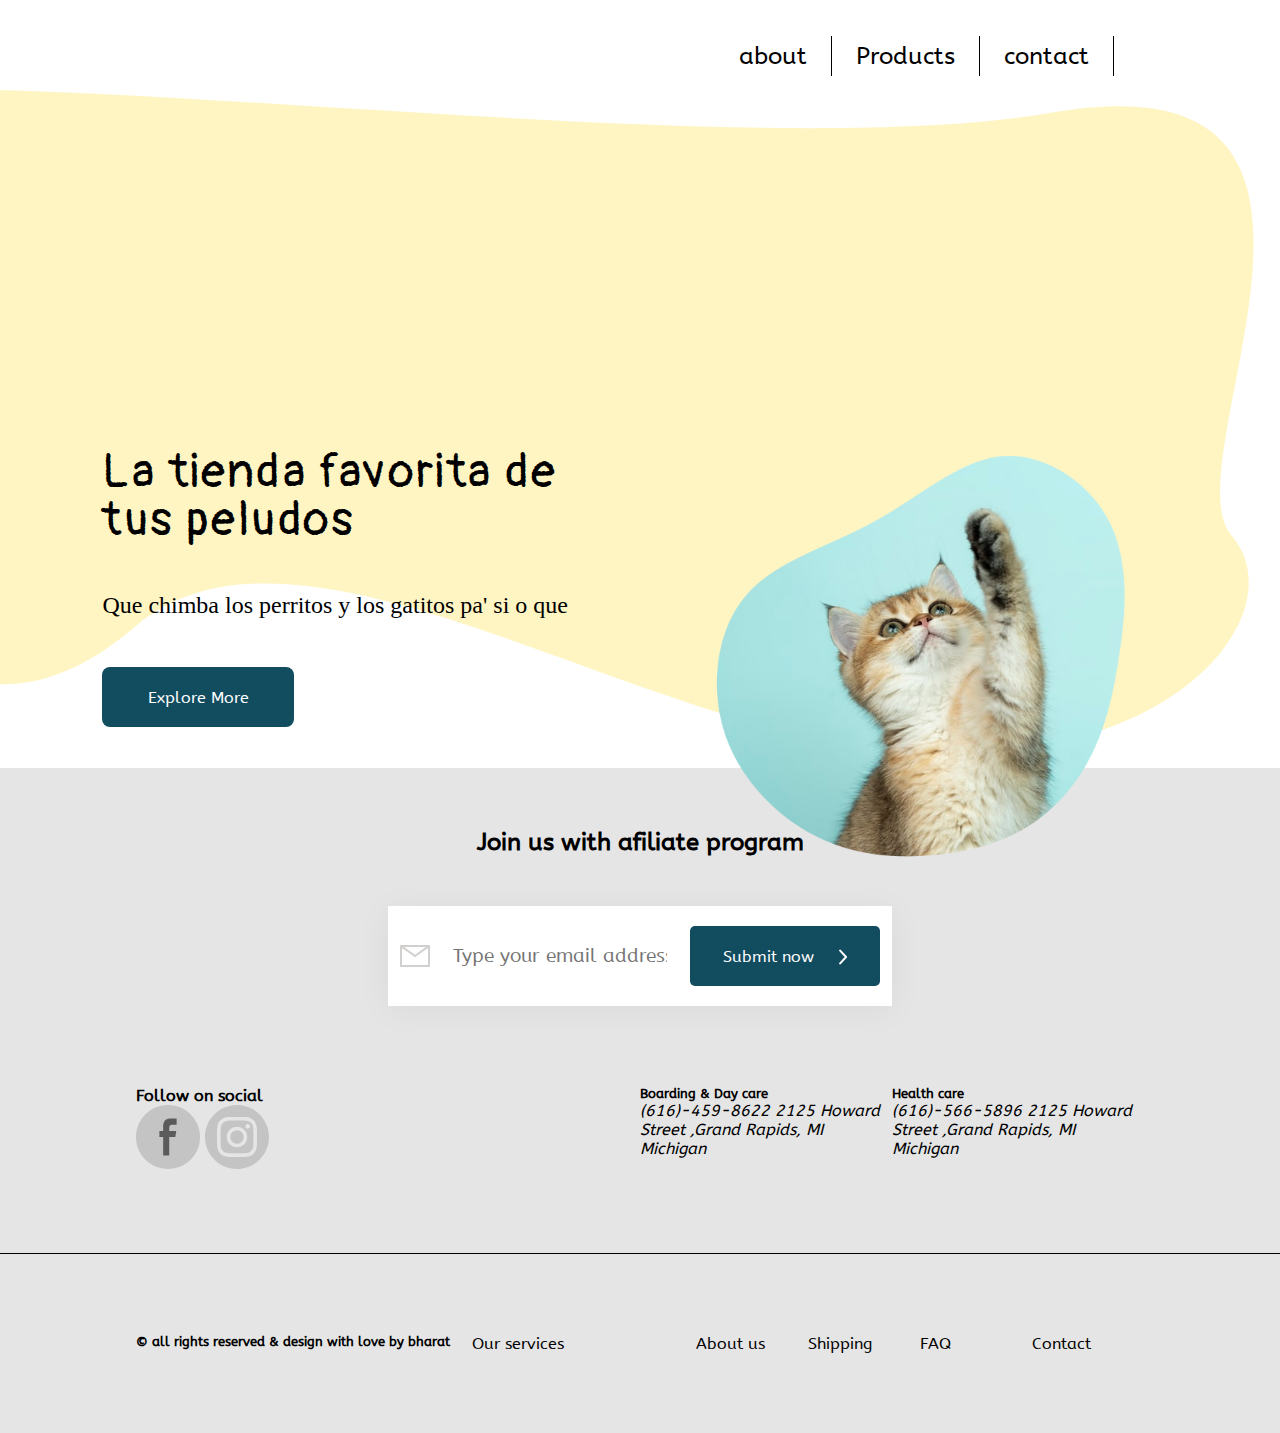
<file: index.html>
<!DOCTYPE html>
<html lang="es">
<head>
  <meta charset="UTF-8">
  <meta http-equiv="X-UA-Compatible" content="IE=edge">
  <meta name="viewport" content="width=device-width, initial-scale=1.0">
  <title>Animale Mascotas</title>
  <link rel="stylesheet" href="./styles.css">
</head>
<body>
  <header>
    <nav class="nav">
      <ul>
        <li>
            about
        </li>
        <li>
            Products
        </li>
        <li>
            contact
        </li>
      </ul>
    </nav>

    <!-- Here goes the banner -->
    <div class="cover">
      <img src="images/banner_background.svg"/>
      <img id="img-cat" src="images/cat-image.png"/>

      <div class="container__info">
        <h1>La tienda favorita de tus peludos</h1>
        <p>Que chimba los perritos y los gatitos pa' si o que</p>
        <button>Explore More</button>
      </div>
    </div>
  </header>

  <!-- Here goes the footer -->
  <footer>
    <h2 class="footer-mesage">
      Join us with afiliate program
    </h2>
    <div class="footer-input">
       <img src="images/footer-input-icon.svg" width="30px">
       <input type="text" placeholder="Type your email address">
         <button class="btn-submit">Submit now
           <img class="footer-btn-img" src="images/footer-btn-icon.svg">
         </button>
    </div>
    <div class="footer-info">
         <div>
            <strong>Follow on social</strong>
           <div>
             <img src="images/social-facebook-icon.svg" width="64px">
             <img src="images/social-instagram-icon.svg" width="64px">
           </div>
         </div>
        <div>
            <h5>Boarding & Day care</h5>
            <address>
                (616)-459-8622
                2125  Howard Street ,Grand Rapids, MI  Michigan
            </address>
        </div>
        <div>
            <h5>Health care</h5>
              <address>
                (616)-566-5896
                2125  Howard Street ,Grand Rapids, MI  Michigan
              </address>
        </div>
    </div>
    <span class="footer-span"></span>
    <div class="footer-bottom">
         <div>
             <h5>© all rights reserved &  design  with love by bharat</h5>
         </div>
         <div>Our services</div>
         <div>About us</div>
         <div>Shipping</div>
         <div>FAQ</div>
         <div>Contact</div>
    </div>
</footer>
</body>
</html>
</file>
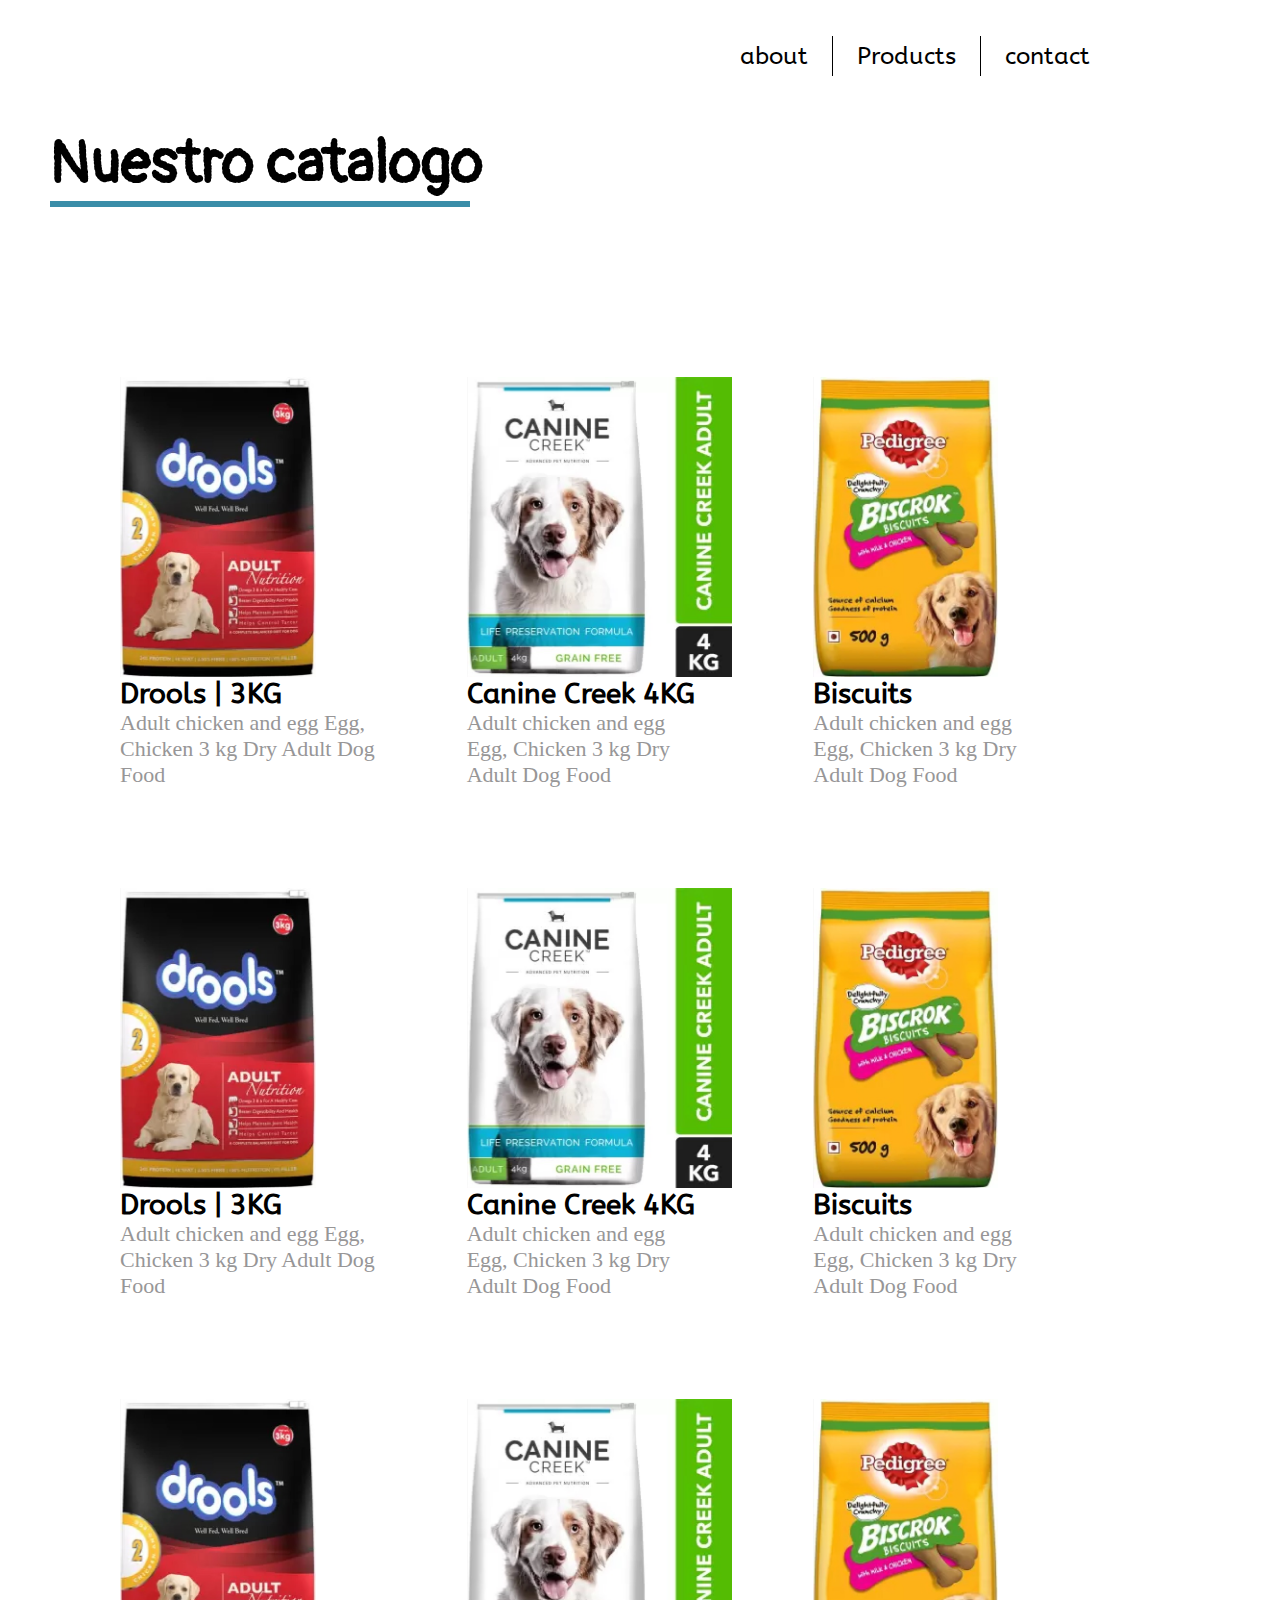
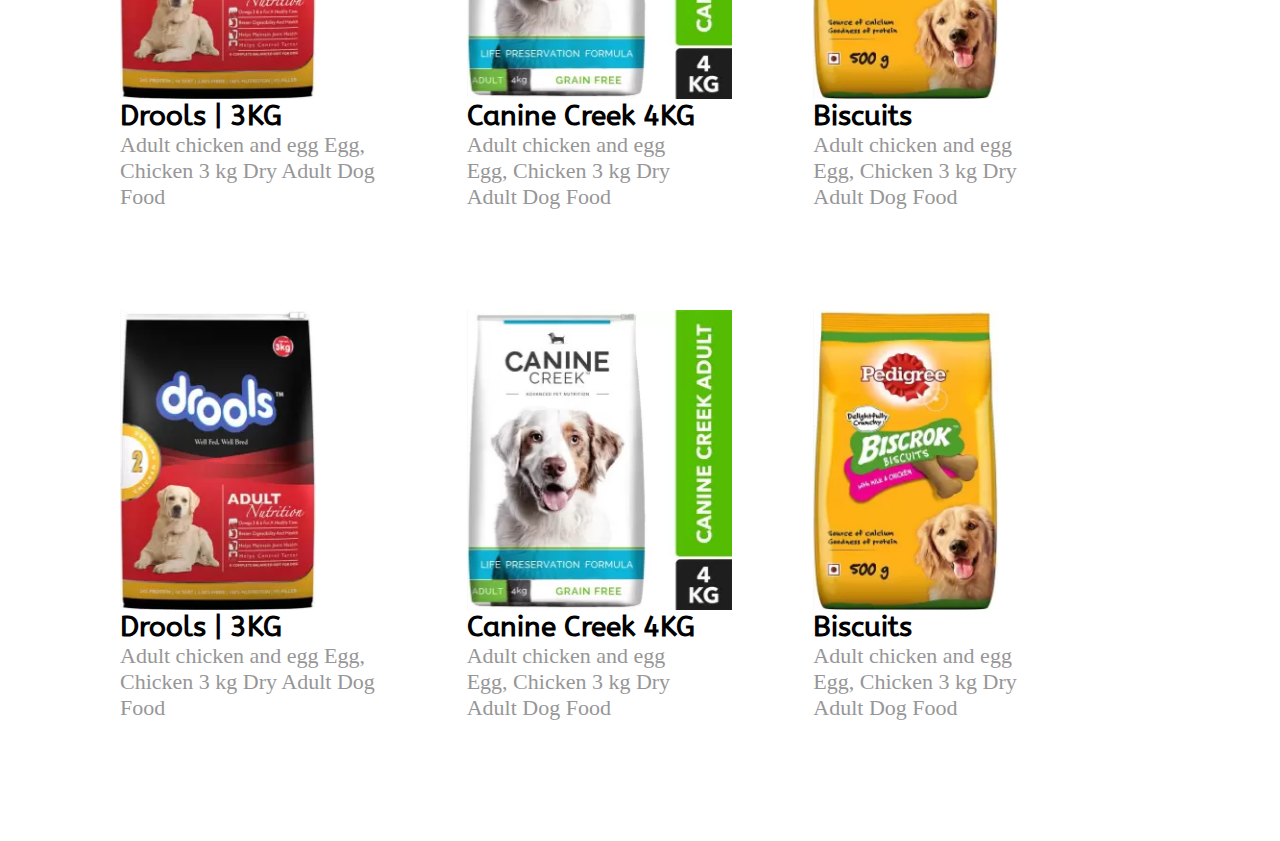
<file: catalogue.html>
<!DOCTYPE html>
<html lang="en">
<head>
    <meta charset="UTF-8">
    <meta http-equiv="X-UA-Compatible" content="IE=edge">
    <meta name="viewport" content="width=device-width, initial-scale=1.0">
    <title>Catalogo</title>
    <link rel="stylesheet" href="./stylesCa.css"/>
</head>
<body>
    <header>
        <nav class="nav">
            <ul>
              <li>
                <a>
                  about
                </a>
              </li>
              <li>
                <a>
                  Products
                </a>
              </li>
              <li>
                <a>
                  contact
                </a>
              </li>
            </ul>
          </nav>
    </header>
    <main>
        <div class="catalogue-container">
            <h1 class="catalogue">Nuestro catalogo<br></h1>
            <div class="divider"></div>
        </div>
        <section class="container">
            <img class="container-product1" src="./images/product1.PNG" alt="Product 1">
            <figcaption class="product1-caption"><strong>Drools | 3KG</strong></figcaption>
            <img class="container-product2" src="./images/product2.PNG" alt="product2">
            <figcaption class="product2-caption"><strong>Canine Creek 4KG</strong></figcaption>
            <img class="container-product3" src="./images/product3.PNG" alt="Product 3">
            <figcaption class="product3-caption"><strong>Biscuits</strong></figcaption>
            <div class="product1-description">
                Adult chicken and egg Egg, Chicken 3 kg Dry Adult Dog Food
            </div>
            <div class="product2-description">
                Adult chicken and egg Egg, Chicken 3 kg Dry Adult Dog Food
            </div>
            <div class="product3-description">
                Adult chicken and egg Egg, Chicken 3 kg Dry Adult Dog Food
            </div>
            <img class="container-product4" src="./images/product1.PNG" alt="Product 1">
            <figcaption class="product4-caption"><strong>Drools | 3KG</strong></figcaption>
            <img class="container-product5" src="./images/product2.PNG" alt="product2">
            <figcaption class="product5-caption"><strong>Canine Creek 4KG</strong></figcaption>
            <img class="container-product6" src="./images/product3.PNG" alt="Product 3">
            <figcaption class="product6-caption"><strong>Biscuits</strong></figcaption>
            <div class="product4-description">
                Adult chicken and egg Egg, Chicken 3 kg Dry Adult Dog Food
            </div>
            <div class="product5-description">
                Adult chicken and egg Egg, Chicken 3 kg Dry Adult Dog Food
            </div>
            <div class="product6-description">
                Adult chicken and egg Egg, Chicken 3 kg Dry Adult Dog Food
            </div>
            <img class="container-product7" src="./images/product1.PNG" alt="Product 1">
            <figcaption class="product7-caption"><strong>Drools | 3KG</strong></figcaption>
            <img class="container-product8" src="./images/product2.PNG" alt="product2">
            <figcaption class="product8-caption"><strong>Canine Creek 4KG</strong></figcaption>
            <img class="container-product9" src="./images/product3.PNG" alt="Product 3">
            <figcaption class="product9-caption"><strong>Biscuits</strong></figcaption>
            <div class="product7-description">
                Adult chicken and egg Egg, Chicken 3 kg Dry Adult Dog Food
            </div>
            <div class="product8-description">
                Adult chicken and egg Egg, Chicken 3 kg Dry Adult Dog Food
            </div>
            <div class="product9-description">
                Adult chicken and egg Egg, Chicken 3 kg Dry Adult Dog Food
            </div>
            <img class="container-product10" src="./images/product1.PNG" alt="Product 1">
            <figcaption class="product10-caption"><strong>Drools | 3KG</strong></figcaption>
            <img class="container-product11" src="./images/product2.PNG" alt="product2">
            <figcaption class="product11-caption"><strong>Canine Creek 4KG</strong></figcaption>
            <img class="container-product12" src="./images/product3.PNG" alt="Product 3">
            <figcaption class="product12-caption"><strong>Biscuits</strong></figcaption>
            <div class="product10-description">
                Adult chicken and egg Egg, Chicken 3 kg Dry Adult Dog Food
            </div>
            <div class="product11-description">
                Adult chicken and egg Egg, Chicken 3 kg Dry Adult Dog Food
            </div>
            <div class="product12-description">
                Adult chicken and egg Egg, Chicken 3 kg Dry Adult Dog Food
            </div>
        </section>
    </main>
</body>
</html>
</file>
<file: styles.css>
@font-face {
    font-family: ABeeZee;
    src: url(fonts/ABeeZee/ABeeZee-Regular.ttf);
}

@font-face {
    font-family: Pangolin;
    src: url(fonts/Pangolin/Pangolin-Regular.ttf);
}

* {
    box-sizing: border-box;
    font-family: ABeeZee;
    margin: 0;
    padding: 0;
}


html {
    font-size: 9px;
}

@media (min-width: 769px) {
    html {
        font-size: 16px;
    }

    .container__info {
        width: 40%;
    }

    .container__info h1 {
        min-width: 200px;
    }
}

@media (min-width: 1441px) {
    html {
        font-size: 24px;
    }
}

button {
    background: #124C5F;
    border-radius: 0.5em;
    font-size: 1em;
    font-family: ABeeZee;
    color: #FFFFFF;
    height: 3.75em;
    width: 12em;
    border: none;
}

.nav ul {
    color: black;
    display: flex;
    justify-content: flex-end;
    list-style-type: none;
    font-size: 1.5em;
    padding-right: 13%;
    padding-top: 1.5em;
}

.nav ul li {
    align-items: center;
    border-right: 1px solid black;
    display: flex;
    height: 40px;
    justify-content: center;
    width: auto;
    padding: 0 1em;
}

.nav a {
    color: black;
    text-decoration: none;
}

.nav a:hover {
    color: black;
}

.nav a:active {
    color: black;
}

.cover {
    position: relative;
    height: fit-content;
}

.cover img {
    z-index: 0;
    width: 98%;
}

#img-cat {
    position: absolute;
    right: 5%;
    top: 80%;
    bottom: 100%;
    margin: auto;
    width: 40%;
    z-index: 1;
}

.container__info {
    bottom: 100%;
    left: 8%;
    margin: auto;
    position: absolute;
    top: 75%;
    height: max-content;
    /* width: 20%; */
}

.container__info h1 {
    font-family: Pangolin;
    font-weight: 400;
    font-size: 3em;
    letter-spacing: 0.05em;
    line-height: 1em;
    width: 100%;
    margin-bottom: 1em;
}

.container__info p {
    font-family: Roboto;
    font-size: 1.5em;
    margin-bottom: 2em;
}

.container__cover {
    max-width: 1200px;
    margin: auto;
    padding: 20px;
    display: flex;
    justify-content:  space-between;
    position: relative;
}


footer {
    align-items: center;
    background-color: #E5E5E5;
    display: flex;
    flex-direction: column;
    margin-bottom: 0px;
    margin-top: 10px;
    padding: 10px 10px 0 10px;
}

.footer-mesage {
    margin: 50px;
}

.footer-input {
    align-items: center;
    background-color:white ;
    box-shadow: 0px 4px 34px rgba(0, 0, 0, 0.05);
    display: flex;
    height: 100px;
    justify-content: space-around;
    min-width: 300px;
    width: 40%;
}

.footer-input input {
    background-color: none;
    border: 0px;
    color: #414141;
    font-size: 19px;
    height: 100%;
}

.footer-input button {
    background: #124C5F;
    border-radius: 5px;
    color: #FFFFFF;
    height: 60px;
    width: 190px;
}

.footer-btn-img {
    margin-bottom: -3px;
    margin-left: 20px;
    margin-top: 2px;
}

.footer-info {
    display: grid;
    grid-template-columns: 2fr 1fr 1fr;
    padding: 80px 0px;
    width: 80%;
}

.footer-span{
    border-bottom: 1px solid black;
    width: 100vw;
}

.footer-bottom {
    display: grid;
    grid-template-columns: 3fr 2fr 1fr 1fr 1fr 1fr;
    padding: 80px 0px;
    width: 80%;
}
</file>
<file: stylesCa.css>
@font-face {
    font-family: ABeeZee;
    src: url(fonts/ABeeZee/ABeeZee-Regular.ttf);
}

@font-face {
    font-family: Pangolin;
    src: url(fonts/Pangolin/Pangolin-Regular.ttf);
}

* {
    box-sizing: border-box;
    font-family: ABeeZee;
    margin: 0;
    padding: 0;
}
.nav ul {
    color: black;
    display: flex;
    justify-content: flex-end;
    list-style-type: none;
    font-size: 1.5em;
    padding-right: 13%;
    padding-top: 1.5em;
}

.nav ul li {
    align-items: center;
    border-right: 1px solid black;
    display: flex;
    height: 40px;
    justify-content: center;
    width: auto;
    padding: 0 1em;
}

.nav a {
    color: black;
    text-decoration: none;
}

.nav a:hover {
    color: black;
}

.nav a:active {
    color: black;
}

.nav ul li:last-of-type {
    border-right: none;
}

.catalogue-container{
    margin: 50px;
}

.catalogue{
    font-size: 60px;
    font-family: Pangolin;
}

.divider{
    width:420px;
    border-top: 6px solid #3A8DA8;
}
.container {
    display: grid;
    grid-template-columns: 1fr 1fr 1fr;
    grid-template-rows: 50px auto;
    grid-row-start: 1;
    grid-row-end: 3;
    grid-column-start: 1;
    grid-column-end: 3;
    margin:120px;
}

.container h1{
    font-family: Pangolin;
}

.container figcaption{
    font-family: Rubik;
}

.container div{
    font-family: Rubik;
    font-style: normal;
    font-weight: normal;
    color: #979697;
}

.container-product1{
    grid-row: 2;
    grid-column: 1;
    height: 300px;
}

.container-product2{
    grid-row: 2;
    grid-column: 2;
    height: 300px;
}

.container-product3{
    grid-row: 2;
    grid-column: 3;
    height: 300px;
}
.product1-caption{
    grid-row: 3;
    grid-column: 1;
    font-style: normal;
    font-weight: normal;
    font-size: 28px;
}

.product2-caption{
    grid-row: 3;
    grid-column: 2;
    font-style: normal;
    font-weight: normal;
    font-size: 28px;
}

.product3-caption{
    grid-row: 3;
    grid-column: 3;
    font-style: normal;
    font-weight: normal;
    font-size: 28px;
}

.product1-description{
    grid-row: 4;
    grid-column: 1;
    width: 260px;
    font-style: normal;
    font-weight: normal;
    font-size: 22px;
}

.product2-description{
    grid-row: 4;
    grid-column: 2;
    width: 210px;
    font-style: normal;
    font-weight: normal;
    font-size: 22px;
}

.product3-description{
    grid-row: 4;
    grid-column: 3;
    width: 210px;
    font-style: normal;
    font-weight: normal;
    font-size: 22px;
}

.container-product4{
    grid-row: 5;
    grid-column: 1;
    height: 300px;
    margin-top: 100px;
}

.container-product5{
    grid-row: 5;
    grid-column: 2;
    height: 300px;
    margin-top: 100px;
}

.container-product6{
    grid-row: 5;
    grid-column: 3;
    height: 300px;
    margin-top: 100px;
}
.product4-caption{
    grid-row: 6;
    grid-column: 1;
    font-style: normal;
    font-weight: normal;
    font-size: 28px;
}

.product5-caption{
    grid-row: 6;
    grid-column: 2;
    font-style: normal;
    font-weight: normal;
    font-size: 28px;
}

.product6-caption{
    grid-row: 6;
    grid-column: 3;
    font-style: normal;
    font-weight: normal;
    font-size: 28px;
}

.product4-description{
    grid-row: 7;
    grid-column: 1;
    width: 260px;
    font-style: normal;
    font-weight: normal;
    font-size: 22px;
}

.product5-description{
    grid-row: 7;
    grid-column: 2;
    width: 210px;
    font-style: normal;
    font-weight: normal;
    font-size: 22px;
}

.product6-description{
    grid-row: 7;
    grid-column: 3;
    width: 210px;
    font-style: normal;
    font-weight: normal;
    font-size: 22px;
}

.container-product7{
    grid-row: 8;
    grid-column: 1;
    height: 300px;
    margin-top: 100px;
}

.container-product8{
    grid-row: 8;
    grid-column: 2;
    height: 300px;
    margin-top: 100px;
}

.container-product9{
    grid-row: 8;
    grid-column: 3;
    height: 300px;
    margin-top: 100px;
}

.product7-caption{
    grid-row: 9;
    grid-column: 1;
    font-style: normal;
    font-weight: normal;
    font-size: 28px;
}

.product8-caption{
    grid-row: 9;
    grid-column: 2;
    font-style: normal;
    font-weight: normal;
    font-size: 28px;
}

.product9-caption{
    grid-row: 9;
    grid-column: 3;
    font-style: normal;
    font-weight: normal;
    font-size: 28px;
}

.product7-description{
    grid-row: 10;
    grid-column: 1;
    width: 260px;
    font-style: normal;
    font-weight: normal;
    font-size: 22px;
}

.product8-description{
    grid-row: 10;
    grid-column: 2;
    width: 210px;
    font-style: normal;
    font-weight: normal;
    font-size: 22px;
}

.product9-description{
    grid-row: 10;
    grid-column: 3;
    width: 210px;
    font-style: normal;
    font-weight: normal;
    font-size: 22px;
}

.container-product10{
    grid-row: 11;
    grid-column: 1;
    height: 300px;
    margin-top: 100px;
}

.container-product11{
    grid-row: 11;
    grid-column: 2;
    height: 300px;
    margin-top: 100px;
}

.container-product12{
    grid-row: 11;
    grid-column: 3;
    height: 300px;
    margin-top: 100px;
}

.product10-caption{
    grid-row: 12;
    grid-column: 1;
    font-style: normal;
    font-weight: normal;
    font-size: 28px;
}

.product11-caption{
    grid-row: 12;
    grid-column: 2;
    font-style: normal;
    font-weight: normal;
    font-size: 28px;
}

.product12-caption{
    grid-row: 12;
    grid-column: 3;
    font-style: normal;
    font-weight: normal;
    font-size: 28px;
}

.product10-description{
    grid-row: 13;
    grid-column: 1;
    width: 260px;
    font-style: normal;
    font-weight: normal;
    font-size: 22px;
}

.product11-description{
    grid-row: 13;
    grid-column: 2;
    width: 210px;
    font-style: normal;
    font-weight: normal;
    font-size: 22px;
}

.product12-description{
    grid-row: 13;
    grid-column: 3;
    width: 210px;
    font-style: normal;
    font-weight: normal;
    font-size: 22px;
}
</file>
